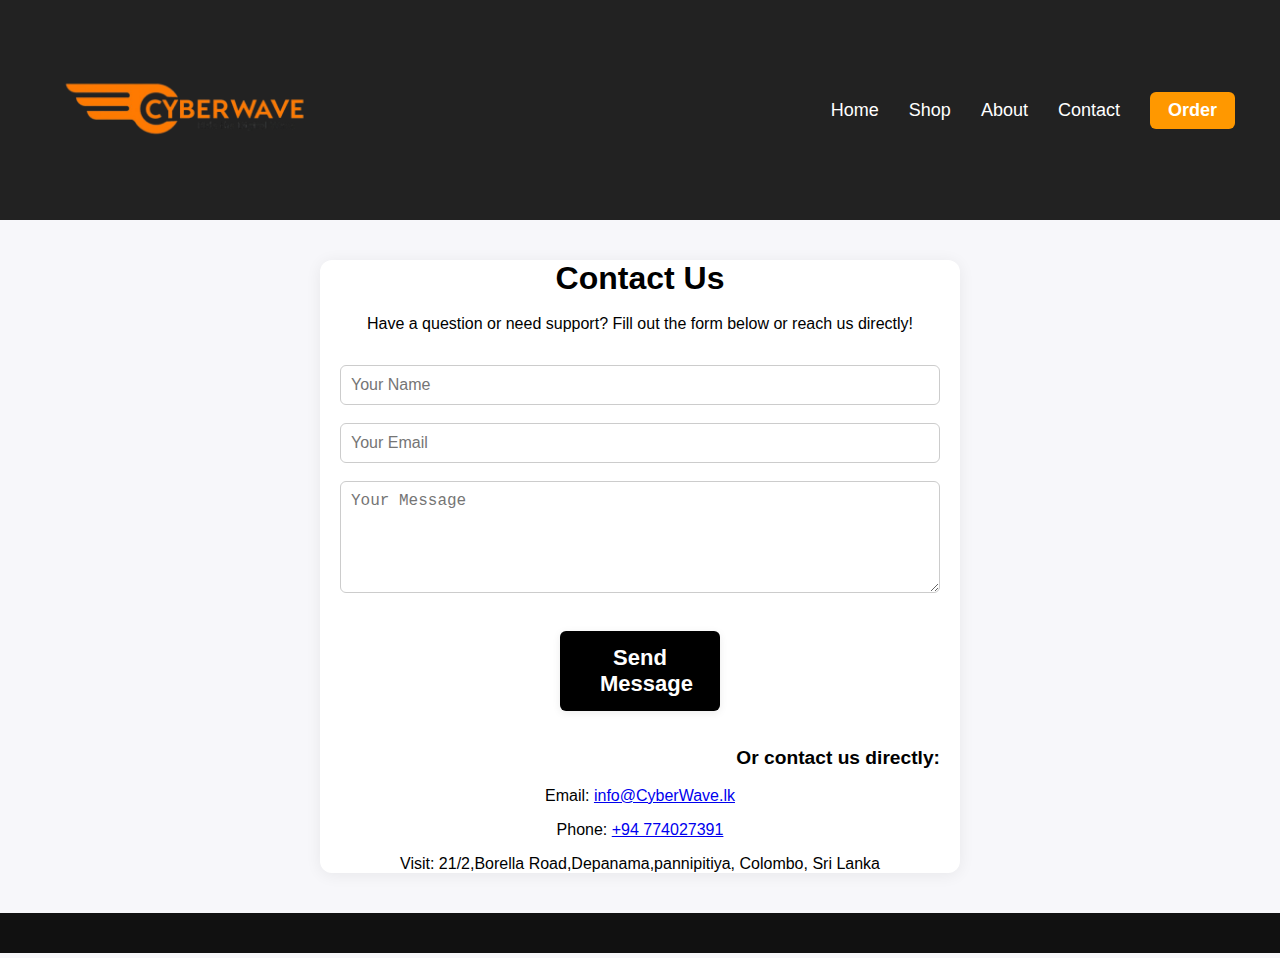
<file: contact.html>
<!DOCTYPE html>
<html lang="en">

<head>
    <meta charset="UTF-8">
    <meta name="viewport" content="width=device-width, initial-scale=1.0">
    <title>Contact Us | Online Shop</title>
    <link rel="stylesheet" href="/assect/style.css">
</head>

<body>
    <nav class="navbar">
        <img src="/assect/img/PHOTO-2025-07-28-18-16-00-removebg-preview.png" alt="Logo" class="navbar-logo">
        <div class="navbar-links">
            <a href="/index.html">Home</a>
            <a href="/products.html">Shop</a>
            <a href="/About.html">About</a>
            <a href="/contact.html">Contact</a>
            <a href="/order.html" class="order-btn-nav">Order</a>
        </div>
    </nav>

    <main class="contact-main" style="max-width: 600px; margin: 40px auto; padding: 0 20px;">
        <h1 style="text-align:center; margin-bottom: 18px;">Contact Us</h1>
        <p style="text-align:center; margin-bottom: 32px;">Have a question or need support? Fill out the form below or
            reach us directly!</p>
        <form class="contact-form" style="display: flex; flex-direction: column; gap: 18px;">
            <input type="text" name="name" placeholder="Your Name" required
                style="padding: 10px; border-radius: 6px; border: 1px solid #ccc;">
            <input type="email" name="email" placeholder="Your Email" required
                style="padding: 10px; border-radius: 6px; border: 1px solid #ccc;">
            <textarea name="message" rows="5" placeholder="Your Message" required
                style="padding: 10px; border-radius: 6px; border: 1px solid #ccc;"></textarea>
            <button type="submit" class="shop-now-btn" style="width: 160px; align-self: center;">Send Message</button>
        </form>
        <div style="margin-top: 36px; text-align:center;">
            <h3>Or contact us directly:</h3>
            <p>Email: <a href="mailto:info@chamacomputers.lk">info@CyberWave.lk</a></p>
            <p>Phone: <a href="tel:+94771234567">+94 774027391</a></p>
            <p>Visit: 21/2,Borella Road,Depanama,pannipitiya, Colombo, Sri Lanka</p>
        </div>
    </main>

    <footer class="main-footer">
        <div class="footer-container">

        </div>
    </footer>
</body>

</html>
</file>
<file: assect/style.css>
.main-footer {
  background: #111;
  color: #fff;
  padding: 40px 0 0 0;
  font-family: 'Montserrat', Arial, sans-serif;
  margin-top: 0;
}

.footer-container {
  display: flex;
  flex-wrap: wrap;
  justify-content: space-around;
  max-width: 1400px;
  margin: 0 auto;
  padding: 0 30px;
}

.footer-col {
  flex: 1 1 220px;
  margin: 0 20px 30px 20px;
}

.footer-col h3 {
  font-size: 22px;
  margin-bottom: 18px;
  letter-spacing: 1px;
}

.footer-col ul {
  list-style: none;
  padding: 0;
  margin: 0;
}

.footer-col ul li {
  margin-bottom: 12px;
}

.footer-col ul li a {
  color: #fff;
  text-decoration: none;
  font-size: 17px;
  transition: color 0.2s;
}

.footer-col ul li a:hover {
  color: #ff9800;
}

.footer-socials {
  display: flex;
  align-items: center;
  gap: 18px;
  margin-top: 10px;
}

.footer-icon {
  width: 32px;
  height: 32px;
  filter: brightness(0) invert(1);
  transition: filter 0.2s;
}

.footer-icon:hover {
  filter: brightness(0) invert(0.7) sepia(1) hue-rotate(20deg) saturate(5);
}

.footer-bottom {
  border-top: 1px solid #222;
  margin-top: 30px;
  padding: 18px 30px 10px 30px;
  display: flex;
  flex-wrap: wrap;
  justify-content: space-between;
  align-items: center;
  font-size: 16px;
}

.footer-links a {
  color: #fff;
  margin-left: 24px;
  text-decoration: none;
  font-size: 16px;
  transition: color 0.2s;
}

.footer-links a:hover {
  color: #ff9800;
}

@media (max-width: 900px) {
  .footer-container {
    flex-direction: column;
    align-items: flex-start;
    padding: 0 10vw;
  }

  .footer-col {
    margin: 0 0 30px 0;
  }

  .footer-bottom {
    flex-direction: column;
    align-items: flex-start;
    gap: 10px;
  }
}

.explore-btn {
  display: inline-block;
  margin-top: 18px;
  padding: 12px 38px;
  background-color: #000000;
  color: #fff;
  font-size: 20px;
  border: none;
  border-radius: 6px;
  text-decoration: none;
  font-weight: bold;
  box-shadow: 0 2px 8px rgba(0, 0, 0, 0.08);
  transition: background 0.2s;
  cursor: pointer;
}

.explore-btn:hover {
  background-color: #1769aa;
}

.shop-now-btn {
  display: inline-block;
  margin-top: 20px;
  padding: 14px 40px;
  background-color: #000000;
  color: #fff;
  font-size: 22px;
  border: none;
  border-radius: 6px;
  text-decoration: none;
  font-weight: bold;
  box-shadow: 0 2px 8px rgba(0, 0, 0, 0.08);
  transition: background 0.2s;
  cursor: pointer;
}

.shop-now-btn:hover {
  background-color: #040404;
}

body {
  margin: 0;
  font-family: Arial, sans-serif;
}

.navbar {
  display: flex;
  align-items: center;
  background-color: #222;
  padding: 10px 30px;
}

.navbar-logo {
  height: 200px;
  margin-right: 20px;
}

.navbar {
  min-height: 50px;
}

.navbar-links {
  margin-left: auto;
  display: flex;
  align-items: center;
}

.navbar-links a {
  color: #fff;
  text-decoration: none;
  margin: 0 15px;
  font-size: 18px;
  transition: color 0.2s;
}

.navbar-links a:hover {
  color: #ff9800;
}

.order-btn-nav {
  background: #ff9800;
  color: #fff !important;
  padding: 8px 18px;
  border-radius: 6px;
  margin-left: 12px;
  font-weight: bold;
  text-decoration: none;
  transition: background 0.2s;
}

.order-btn-nav:hover {
  background: #e67c00;
}

.best-sellers {
  text-align: center;
  margin: 40px 0;
}

.products-grid {
  display: grid;
  grid-template-columns: repeat(auto-fit, minmax(220px, 1fr));
  gap: 24px;
  max-width: 1100px;
  margin: 0 auto;
  padding: 20px 0;
}

.product-card {
  background: #fff;
  border-radius: 10px;
  box-shadow: 0 2px 12px #0001;
  padding: 18px;
  text-align: center;
}

.product-card img {
  width: 100%;
  max-width: 140px;
  margin-bottom: 12px;
}

.product-card .price {
  color: #ff9800;
  font-weight: bold;
}

/* Pro Categories */
.pro-categories {
  text-align: center;
  margin: 50px 0 30px 0;
}

.categories-grid {
  display: flex;
  justify-content: center;
  gap: 32px;
  margin-top: 18px;
  flex-wrap: wrap;
}

.category-card {
  background: #f7f7f7;
  border-radius: 8px;
  padding: 12px 18px;
  text-align: center;
  width: 180px;
}

.category-card img {
  width: 100%;
  border-radius: 6px;
  margin-bottom: 8px;
}

.category-card span {
  font-weight: bold;
  letter-spacing: 1px;
}

/* Gallery */
.gallery {
  text-align: center;
  margin: 50px 0 30px 0;
}

.gallery-grid {
  display: grid;
  grid-template-columns: repeat(auto-fit, minmax(180px, 1fr));
  gap: 18px;
  max-width: 1100px;
  margin: 0 auto;
}

.gallery-grid img {
  width: 100%;
  border-radius: 10px;
  box-shadow: 0 2px 12px #0002;
}

/*contact form styles */

.contact-form input,
.contact-form textarea {
  font-size: 1rem;
  border: 1px solid #bbb;
  border-radius: 6px;
  padding: 10px;
  transition: border 0.2s;
}

.contact-form input:focus,
.contact-form textarea:focus {
  border: 1.5px solid #ff9800;
  outline: none;
}


body {
  background: #f7f7fa;
  font-family: 'Montserrat', Arial, sans-serif;
  margin: 0;
  padding: 0;
}

.order-header {
  background: #959494;
  color: #fff;
  padding: 24px 0 16px 0;
  text-align: center;
  margin-bottom: 30px;
}

.order-header nav {
  margin-top: 10px;
}

.order-header nav a {
  color: #ff9800;
  text-decoration: none;
  font-weight: 500;
  font-size: 1rem;
}

main {
  max-width: 500px;
  margin: 0 auto;
  background: #fff;
  border-radius: 12px;
  box-shadow: 0 2px 16px #0001;
  padding: 32px 24px 24px 24px;
}

#cart-items {
  margin-bottom: 24px;
}

.cart-item {
  display: flex;
  align-items: center;
  justify-content: space-between;
  border-bottom: 1px solid #eee;
  padding: 12px 0;
}

.cart-item:last-child {
  border-bottom: none;
}

.cart-item-name {
  font-weight: 500;
}

.cart-item-price {
  color: #ff9800;
  font-weight: bold;
}

h3 {
  text-align: right;
  margin-top: 24px;
  margin-bottom: 18px;
  font-size: 1.2rem;
}

.order-btn {
  display: block;
  width: 100%;
  background: #ff9800;
  color: #fff;
  border: none;
  border-radius: 6px;
  padding: 14px 0;
  font-size: 1.1rem;
  font-weight: bold;
  cursor: pointer;
  transition: background 0.2s;
}

.order-btn:hover {
  background: #e67c00;
}

@media (max-width: 600px) {
  main {
    padding: 18px 6px 18px 6px;
  }
}
</file>
